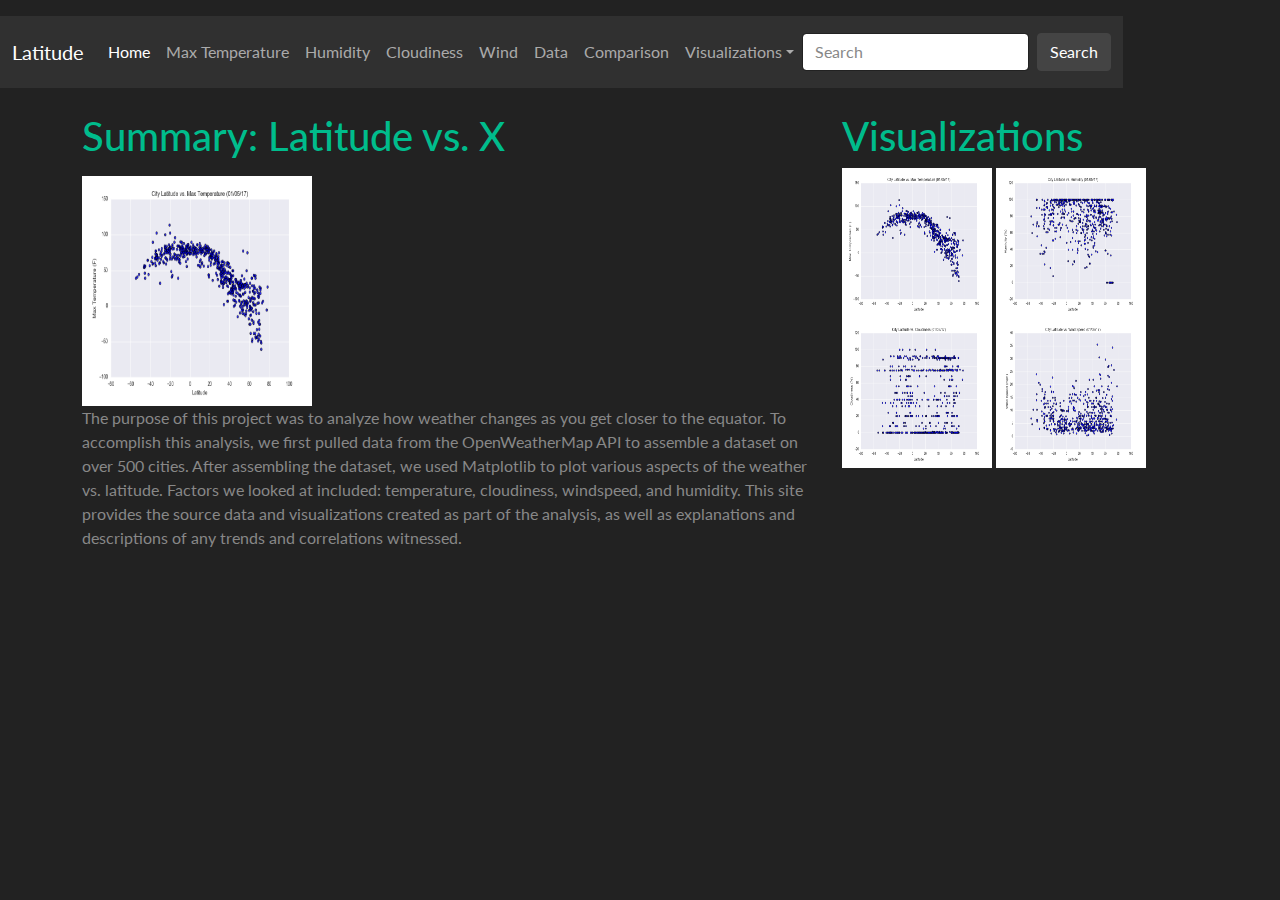
<file: index.html>
<!DOCTYPE html>
<html lang="en">
    <head>
       
    <meta charset="UTF-8">
    <meta name="viewport" content="width=device-width, initial-scale=1.0">
    <meta http-equiv="X-UA-Compatible" content="ie=edge">

    <title>Landing Page</title>

    <!-- Boostrap Stylesheet -->
    <link rel="stylesheet" href="bootstrap.min.css" media="screen">
    <link rel="stylesheet" href="bootstrap.css" media="screen">
    <link rel="stylesheet" href="styles.css" media="screen">

    </head>
    <body>
    <!-- Start of navbar -->
    <nav class="navbar navbar-default">
          <nav class="navbar navbar-expand-lg navbar-dark bg-dark">
            <div class="container-fluid">
              <a class="navbar-brand" href="index.html">Latitude</a>
              <button class="navbar-toggler" type="button" data-bs-toggle="collapse" data-bs-target="#navbarColor02" aria-controls="navbarColor02" aria-expanded="false" aria-label="Toggle navigation">
                <span class="navbar-toggler-icon"></span>
              </button>
          
              <div class="collapse navbar-collapse" id="navbarColor02">
                <ul class="navbar-nav me-auto">
                  <li class="nav-item">
                    <a class="nav-link active" href="index.html"">Home
                      <span class="visually-hidden">(current)</span>
                    </a>
                  </li>
                  <li class="nav-item">
                    <a class="nav-link" href="visualizations/temp.html">Max Temperature</a>
                  </li>
                  <li class="nav-item">
                    <a class="nav-link" href="visualizations/humidity.html">Humidity</a>
                  </li>
                  <li class="nav-item">
                    <a class="nav-link" href="visualizations/cloudiness.html">Cloudiness</a>
                  </li>
                  <li class="nav-item">
                    <a class="nav-link" href="visualizations/wind.html">Wind</a>
                  </li>
                  <li class="nav-item">
                    <a class="nav-link" href="data.html">Data</a></a>
                  </li>
                  <li class="nav-item">
                    <a class="nav-link" href="comparison.html">Comparison</a></a>
                  </li>
                 <li class="nav-item dropdown">
                    <a class="nav-link dropdown-toggle" data-bs-toggle="dropdown" href="#" role="button" aria-haspopup="true" aria-expanded="false">Visualizations</a>
                    <div class="dropdown-menu">
                      <a class="dropdown-item" href="visualizations/temp.html">Max Temperature</a>
                      <a class="dropdown-item" href="visualizations/humidity.html">Humidity</a>
                      <a class="dropdown-item" href="visualizations/cloudiness.html">Cloudiness</a>
                      <a class="dropdown-item" href="visualizations/wind.html">Wind</a>
                    </div>
                 </li>    
                </ul>
                <form class="d-flex">
                  <input class="form-control me-sm-2" type="text" placeholder="Search">
                  <button class="btn btn-secondary my-2 my-sm-0" type="submit">Search</button>
                </form>
              </div>
          </nav>
      <div class="container mt-4">
       <div class="jumbotron">   
        <section class="row">
            <div class="col-md-8">
                <article class="description-content">
                    <h2 class="text-success mb-3 ">Summary: Latitude vs. X</h2>
                    <img src="assets/images/Fig1.png" style="width:230px;height:230px"class="images-fluid float-left" mr-4 ml3 alt="Lattitude vs. Max Temperature" id = "description-image">
                    <p class="text-justify text-muted">
                      The purpose of this project was to analyze how weather changes as you get closer to the equator. 
                      To accomplish this analysis, we first pulled data from the OpenWeatherMap API to assemble a dataset on over 500 cities.
                      After assembling the dataset, we used Matplotlib to plot various aspects of the weather vs. latitude.
                      Factors we looked at included: temperature, cloudiness, windspeed, and humidity. This site provides the source data and visualizations created as part of the analysis, as well as explanations and descriptions of any trends and correlations witnessed.</p>
                </article>
            </div>


            <div class = "col-md-4">
                <section>
                    <h2 class="text-success">Visualizations</h2>
                    <div class="images">
                        <a href="visualizations/temp.html"><img src="assets/images/Fig1.png"  style="width:150px;height:150px"  alt="Lattitude vs. Max Temperature"></a>
                        <a href="visualizations/humidity.html"><img src="assets/images/Fig2.png"  style="width:150px;height:150px" alt="Lattitude vs. Humidity"></a>
                        <a href="visualizations/cloudiness.html"><img src="assets/images/Fig3.png"  style="width:150px;height:150px" alt="Lattitude vs. Cloudiness"></a>
                        <a href="visualizations/wind.html"><img src="assets/images/Fig4.png" style="width:150px;height:150px" alt="Lattitude vs. Wind Speed"></a>
                    </div>
                </section>
            </div>
        </section>
       </div> 
      </div>

    </div> 
        <script type="text/javascript" src="https://code.jquery.com/jquery-2.1.4.min.js"></script>

        <script src="https://maxcdn.bootstrapcdn.com/bootstrap/3.3.6/js/bootstrap.min.js"></script>


    </body> 
</html>
</file>
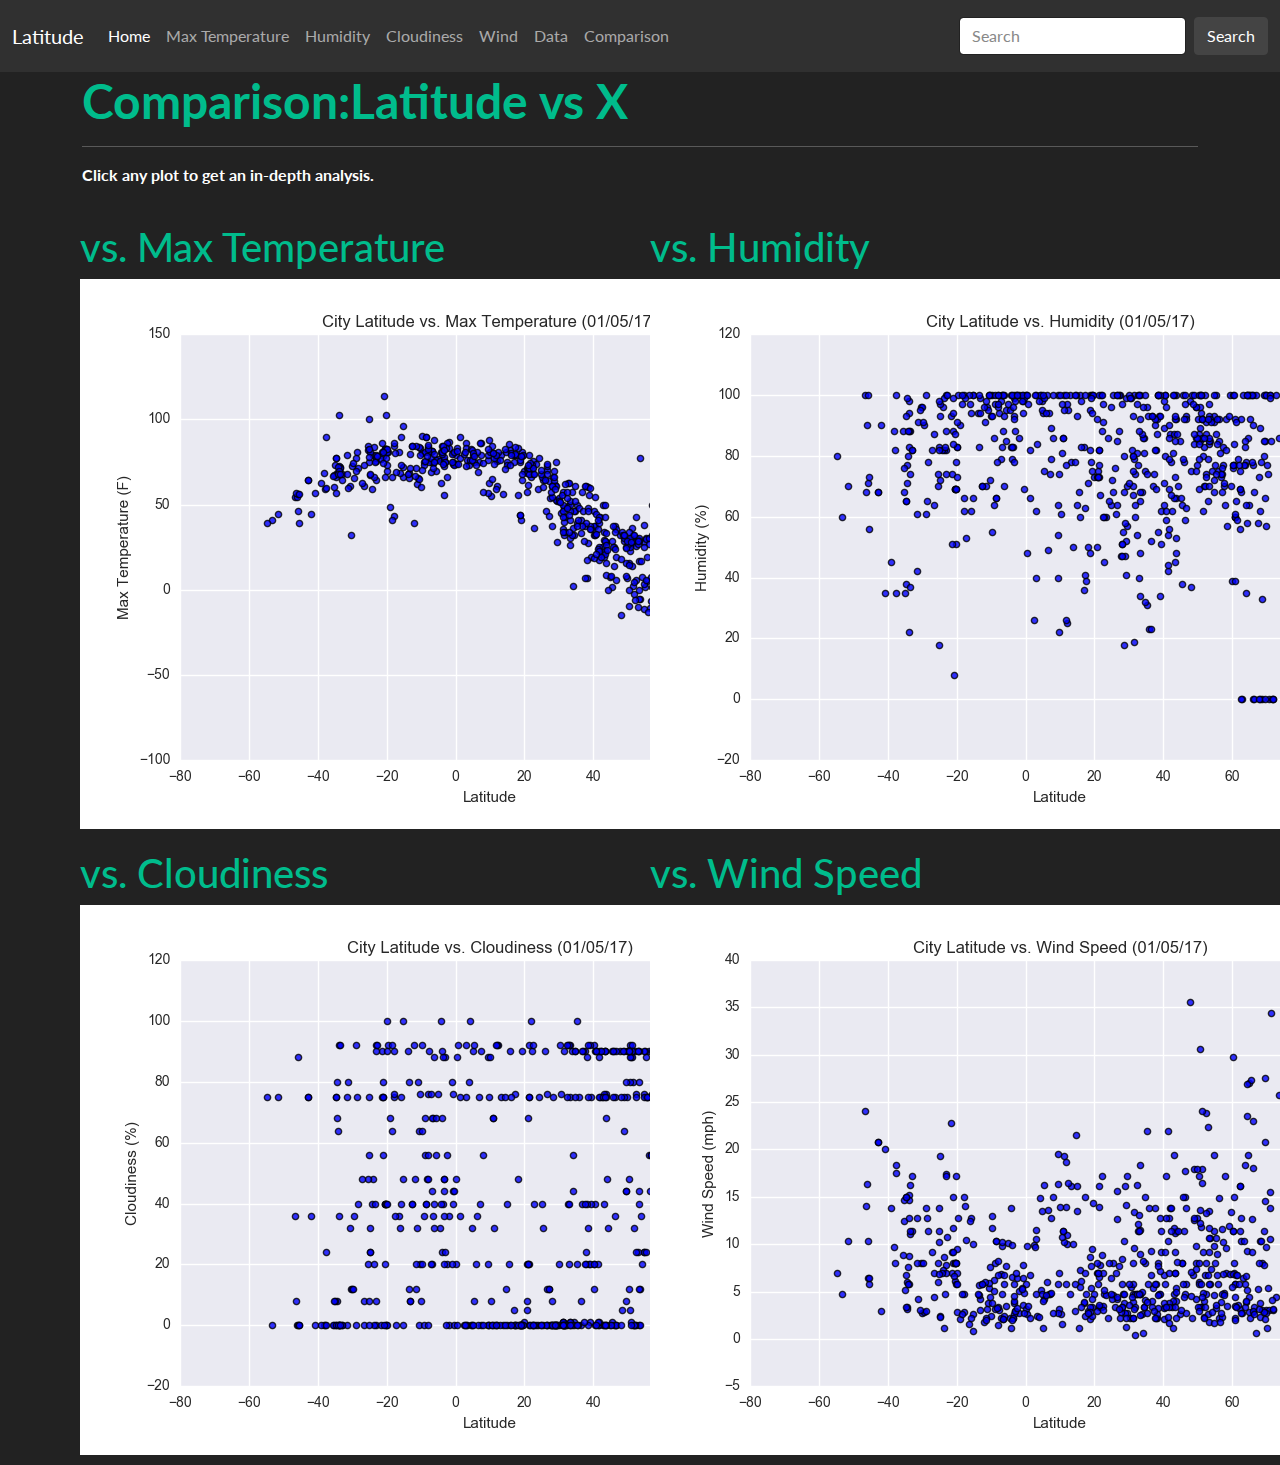
<file: comparison.html>
<!DOCTYPE html>
<html lang="en">
    <head>
       
    <meta charset="UTF-8">
    <meta name="viewport" content="width=device-width, initial-scale=1.0">
    <meta http-equiv="X-UA-Compatible" content="ie=edge">
    <script type="text/javascript" src="https://code.jquery.com/jquery-2.1.4.min.js"></script>
    <script src="https://maxcdn.bootstrapcdn.com/bootstrap/3.3.6/js/bootstrap.min.js"></script>

    <title>Comparison</title>

    <!-- Boostrap Stylesheet -->
    <link rel="stylesheet" href="bootstrap.min.css" media="screen">
    <link rel="stylesheet" href="styles.css" media="screen">

  </head>

  <body>
    <!-- Start of navbar -->
    <nav class="navbar navbar-expand-lg navbar-dark bg-dark">
        <div class="container-fluid">
          <a class="navbar-brand" href="index.html">Latitude</a>
          <button class="navbar-toggler" type="button" data-bs-toggle="collapse" data-bs-target="#navbarColor02" aria-controls="navbarColor02" aria-expanded="false" aria-label="Toggle navigation">
            <span class="navbar-toggler-icon"></span>
          </button>
      
          <div class="collapse navbar-collapse" id="navbarColor02">
            <ul class="navbar-nav me-auto">
              <li class="nav-item">
                <a class="nav-link active" href="index.html">Home
                  <span class="visually-hidden">(current)</span>
                </a>
              </li>
              <li class="nav-item">
                <a class="nav-link" href="visualizations/temp.html">Max Temperature</a>
              </li>
              <li class="nav-item">
                <a class="nav-link" href="visualizations/humidity.html">Humidity</a>
              </li>
              <li class="nav-item">
                <a class="nav-link" href="visualizations/cloudiness.html">Cloudiness</a>
              </li>
              <li class="nav-item">
                <a class="nav-link" href="visualizations/wind.html">Wind</a>
              </li>
              <li class="nav-item">
                <a class="nav-link" href="data.html">Data</a></a>
              </li>
              <li class="nav-item">
                <a class="nav-link" href="comparison.html">Comparison</a></a>
              </li>
              </li>
            </ul>
            <form class="d-flex">
              <input class="form-control me-sm-2" type="text" placeholder="Search">
              <button class="btn btn-secondary my-2 my-sm-0" type="submit">Search</button>
            </form>
          </div>
        </div>
      </nav>
    <div class="container">
        <section class="row">
            <div class="description-content">
                <h1><strong class="text-success">Comparison:Latitude vs X</strong></h1>
                <hr>
                <p><strong> Click any plot to get an in-depth analysis.</strong></p>
                <div class = "container" style="padding-bottom:10px"></div>
                <div class = "row">
                    <div class="col-lg-6" style = "padding: 10px">
                     <h2><div class = "text-success">vs. Max Temperature</div></h2>
                        <a href = "visualizations/temp.html" >
                            <img src="assets/images/Fig1.png" title="Latitude vs. Max Temperature"> 
                        </a>   
                    </div>
                    
                    <div class="col-lg-6" style = "padding: 10px">
                    <h2><div class = "text-success">vs. Humidity</div></h2>
                        <a href = "visualizations/humidity.html" >
                            <img src="assets/images/Fig2.png" title="Latitude vs. Humidity"> 
                        </a>
                    </div>

                    <div class="col-lg-6" style = "padding: 10px">
                        <h2><div class = "text-success">vs. Cloudiness </div></h2>
                        <a href = "visualizations/cloudiness.html" >
                            <img src="assets/images/Fig3.png" title="Latitude vs. Cloudiness"> 
                        </a>
                    </div>
                    <div class="col-lg-6" style = "padding: 10px">
                        <h2><div class = "text-success">vs. Wind Speed</div></h2>
                        <a href = "visualizations/wind.html" >
                            <img src="assets/images/Fig4.png" title="Latitude vs. Wind"> 
                        </a>
                    </div>
                </div>
            </div>


        </section>
    </div>

  </body>
</html>
</file>
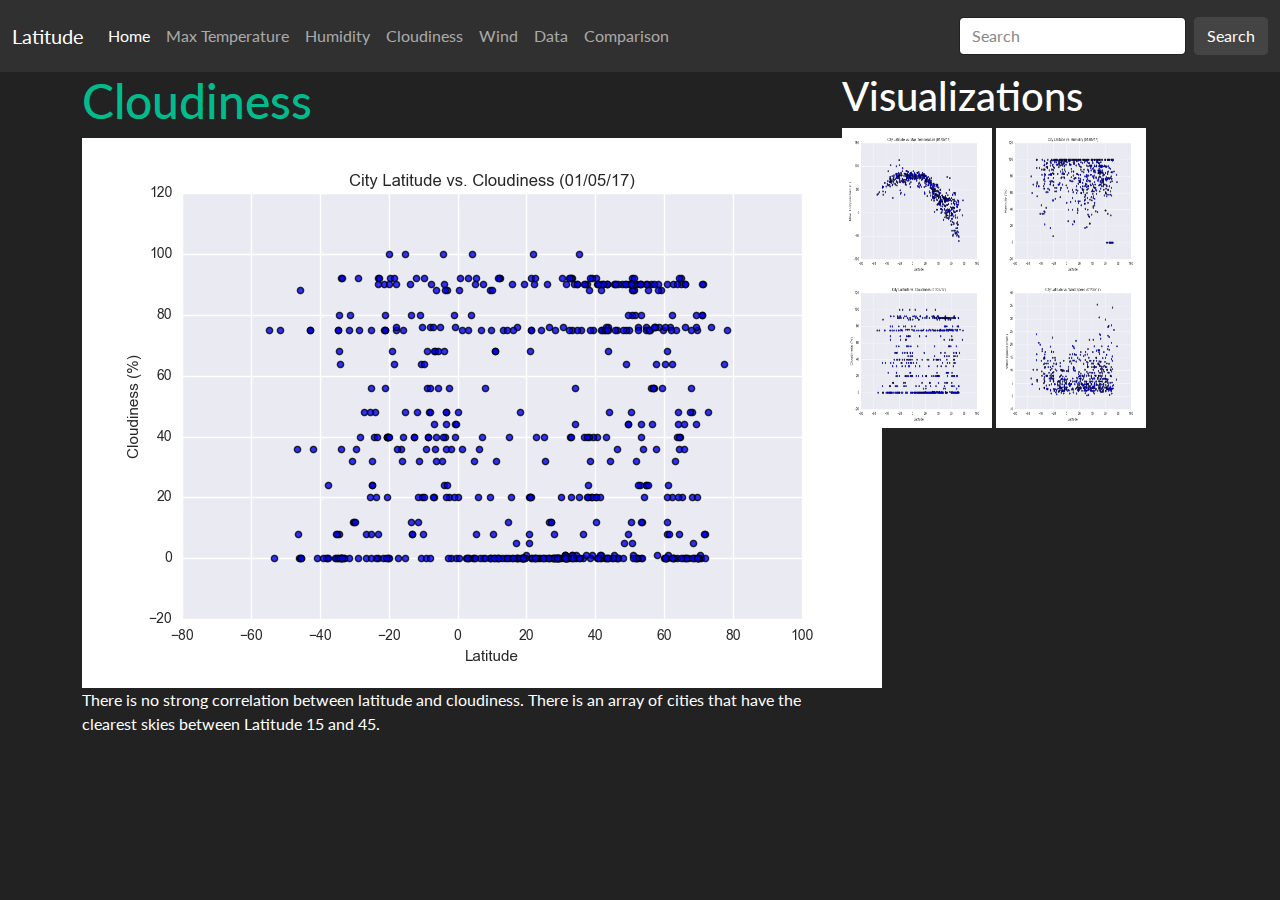
<file: visualizations/cloudiness.html>
<!DOCTYPE html>
<html lang="en">
    <head>
       
    <meta charset="UTF-8">
    <meta name="viewport" content="width=device-width, initial-scale=1.0">
    <meta http-equiv="X-UA-Compatible" content="ie=edge">

    <title>Cloudiness</title>

    <!-- Boostrap Stylesheet -->
    <link rel="stylesheet" href="../bootstrap.min.css" media="screen">

    <link rel="stylesheet" href="../styles.css" media="screen">

  </head>

  <body>
    <!-- Start of navbar -->
    <nav class="navbar navbar-expand-lg navbar-dark bg-dark">
            <div class="container-fluid">
              <a class="navbar-brand" href="../index.html">Latitude</a>
              <button class="navbar-toggler" type="button" data-bs-toggle="collapse" data-bs-target="#navbarColor02" aria-controls="navbarColor02" aria-expanded="false" aria-label="Toggle navigation">
                <span class="navbar-toggler-icon"></span>
              </button>
          
              <div class="collapse navbar-collapse" id="navbarColor02">
                <ul class="navbar-nav me-auto">
                  <li class="nav-item">
                    <a class="nav-link active" href="../index.html">Home
                      <span class="visually-hidden">(current)</span>
                    </a>
                  </li>
                  <li class="nav-item">
                    <a class="nav-link" href="temp.html">Max Temperature</a>
                  </li>
                  <li class="nav-item">
                    <a class="nav-link" href="humidity.html">Humidity</a>
                  </li>
                  <li class="nav-item">
                    <a class="nav-link" href="cloudiness.html">Cloudiness</a>
                  </li>
                  <li class="nav-item">
                    <a class="nav-link" href="wind.html">Wind</a>
                  </li>
                  <li class="nav-item">
                    <a class="nav-link" href="../data.html">Data</a></a>
                  </li>
                  <li class="nav-item">
                    <a class="nav-link" href="../comparison.html">Comparison</a></a>
                  </li>
                  </li>
                </ul>
                <form class="d-flex">
                  <input class="form-control me-sm-2" type="text" placeholder="Search">
                  <button class="btn btn-secondary my-2 my-sm-0" type="submit">Search</button>
                </form>
              </div>
            </div>
          </nav>
    </nav>
    <div class="container">
      <div class="jumbotron"> 
        <section class="row">
            <div class="col-md-8">
                <article class="description-content">
                    <h1 class="text-success">Cloudiness</h1>
                    <img src="../assets/images/Fig3.png" class="images-fluid float" ml3 alt="Latitude vs. Max Temperature" id = "description-image"> 
                    <p class="clearfix text justify">
                        There is no strong correlation between latitude and cloudiness. There is an array of cities that have the clearest skies between Latitude 15 and 45. </p>
                </article>
            </div>

            <div class = "col-md-4">
                <section>
                    <h2 class="title">Visualizations</h2>
                    <div class="images">
                        <a href="temp.html"><img src="../assets/images/Fig1.png" style="width:150px;height:150px" alt="Latitude vs. Max Temperature"></a>
                        <a href="humidity.html"><img src="../assets/images/Fig2.png" style="width:150px;height:150px" alt="Latitude vs. Humidity"></a>
                        <a href="cloudiness.html"><img src="../assets/images/Fig3.png" style="width:150px;height:150px" alt="Latitude vs. Cloudiness"></a>
                        <a href="wind.html"><img src="../assets/images/Fig4.png" style="width:150px;height:150px" alt="Latitude vs. Wind Speed"></a>
                    </div>
                </section>
            </div>
        </section>
      </div>  
    </div>

        <script type="text/javascript" src="https://code.jquery.com/jquery-2.1.4.min.js"></script>

        <script src="https://maxcdn.bootstrapcdn.com/bootstrap/3.3.6/js/bootstrap.min.js"></script>

    </body>
</html>
</file>
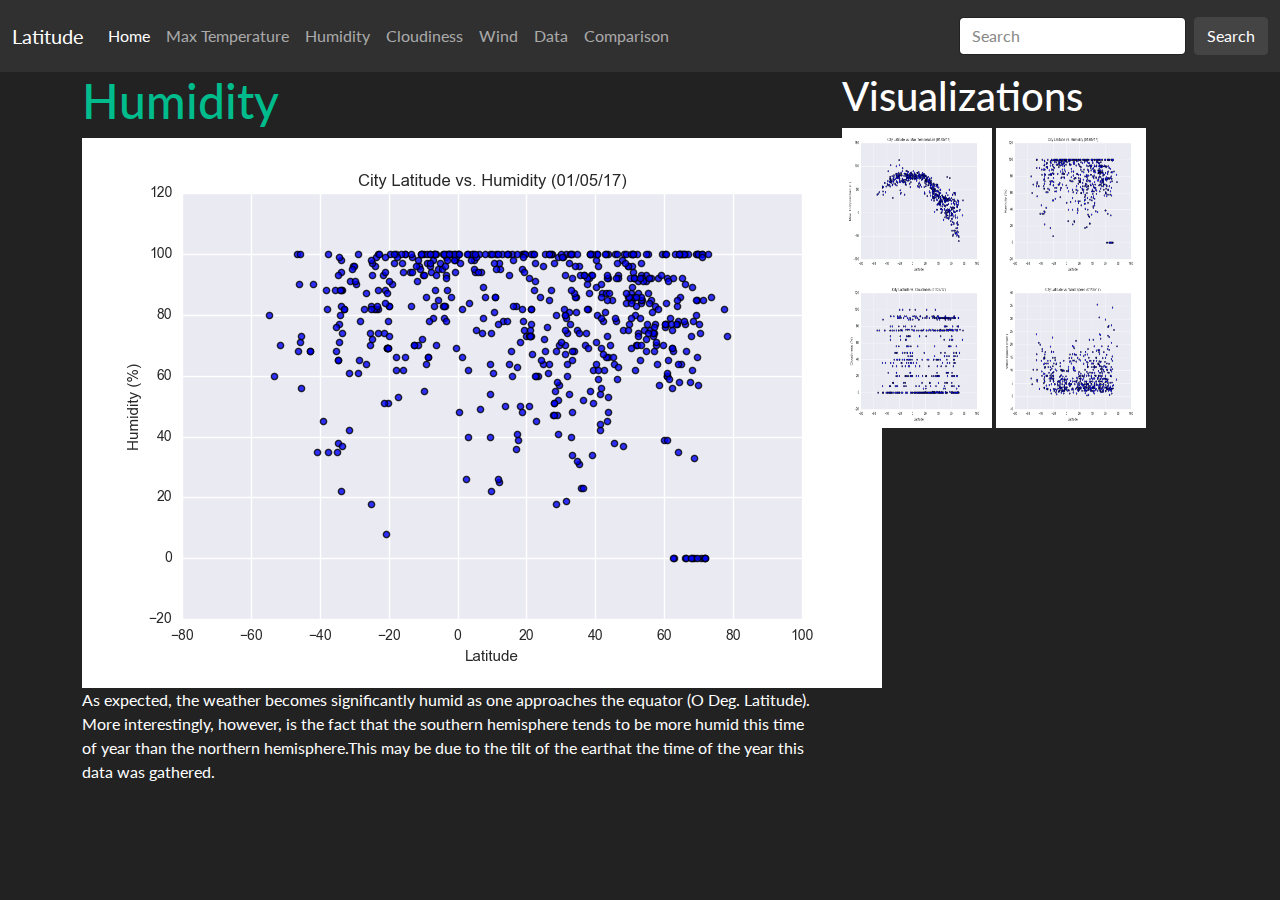
<file: visualizations/humidity.html>
<!DOCTYPE html>
<html lang="en">
    <head>
       
    <meta charset="UTF-8">
    <meta name="viewport" content="width=device-width, initial-scale=1.0">
    <meta http-equiv="X-UA-Compatible" content="ie=edge">

    <title>Humidity</title>

    <!-- Boostrap Stylesheet -->
    <link rel="stylesheet" href="../bootstrap.min.css" media="screen">

    <link rel="stylesheet" href="../styles.css" media="screen">

  </head>

  <body>
    <!-- Start of navbar -->
        <nav class="navbar navbar-expand-lg navbar-dark bg-dark">
            <div class="container-fluid">
              <a class="navbar-brand" href="../index.html">Latitude</a>
              <button class="navbar-toggler" type="button" data-bs-toggle="collapse" data-bs-target="#navbarColor02" aria-controls="navbarColor02" aria-expanded="false" aria-label="Toggle navigation">
                <span class="navbar-toggler-icon"></span>
              </button>
          
              <div class="collapse navbar-collapse" id="navbarColor02">
                <ul class="navbar-nav me-auto">
                  <li class="nav-item">
                    <a class="nav-link active" href="../index.html">Home
                      <span class="visually-hidden">(current)</span>
                    </a>
                  </li>
                  <li class="nav-item">
                    <a class="nav-link" href="temp.html">Max Temperature</a>
                  </li>
                  <li class="nav-item">
                    <a class="nav-link" href="humidity.html">Humidity</a>
                  </li>
                  <li class="nav-item">
                    <a class="nav-link" href="cloudiness.html">Cloudiness</a>
                  </li>
                  <li class="nav-item">
                    <a class="nav-link" href="wind.html">Wind</a>
                  </li>
                  <li class="nav-item">
                    <a class="nav-link" href="../data.html">Data</a></a>
                  </li>
                  <li class="nav-item">
                    <a class="nav-link" href="../comparison.html">Comparison</a></a>
                  </li>
                  </li>
                </ul>
                <form class="d-flex">
                  <input class="form-control me-sm-2" type="text" placeholder="Search">
                  <button class="btn btn-secondary my-2 my-sm-0" type="submit">Search</button>
                </form>
              </div>
            </div>
          </nav>
    </nav>
    <div class="container">
      <div class="jumbotron"> 
        <section class="row">
            <div class="col-md-8">
                <article class="description-content">
                    <h1 class="text-success">Humidity</h1>
                    <img src="../assets/images/Fig2.png" class="images-fluid float" ml3 alt="Latitude vs. Max Temperature" id = "description-image"> 
                    <p class="clearfix text justify">
                       As expected, the weather becomes significantly humid as one approaches the equator (O Deg. Latitude). More interestingly, however, is the fact that the southern hemisphere tends to be more humid this time of year than the northern hemisphere.This may be due to the tilt of the earthat the time of the year this data was gathered.</p>
                </article>
            </div>

            <div class = "col-md-4">
                <section>
                    <h2 class="title">Visualizations</h2>
                    <div class="images">
                        <a href="temp.html"><img src="../assets/images/Fig1.png" style="width:150px;height:150px" alt="Latitude vs. Max Temperature"></a>
                        <a href="humidity.html"><img src="../assets/images/Fig2.png" style="width:150px;height:150px" alt="Latitude vs. Humidity"></a>
                        <a href="cloudiness.html"><img src="../assets/images/Fig3.png" style="width:150px;height:150px" alt="Latitude vs. Cloudiness"></a>
                        <a href="wind.html"><img src="../assets/images/Fig4.png" style="width:150px;height:150px" alt="Latitude vs. Wind Speed"></a>
                    </div>
                </section>
            </div>
        </section>
      </div>  
    </div>

        <script type="text/javascript" src="https://code.jquery.com/jquery-2.1.4.min.js"></script>

        <script src="https://maxcdn.bootstrapcdn.com/bootstrap/3.3.6/js/bootstrap.min.js"></script>

    </body>
</html>
</file>
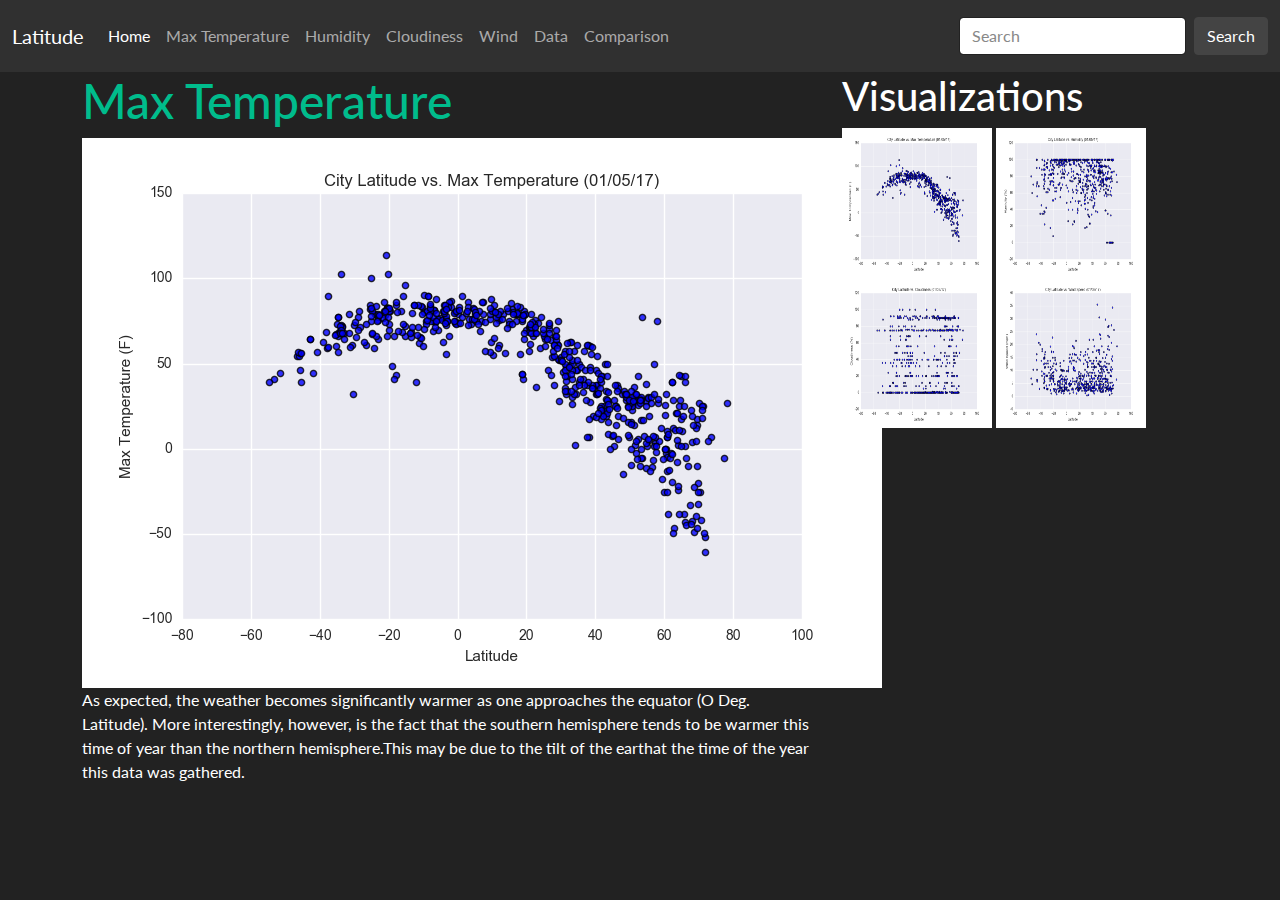
<file: visualizations/temp.html>
<!DOCTYPE html>
<html lang="en">
    <head>
       
    <meta charset="UTF-8">
    <meta name="viewport" content="width=device-width, initial-scale=1.0">
    <meta http-equiv="X-UA-Compatible" content="ie=edge">

    <title>Max Temperature</title>

    <!-- Boostrap Stylesheet -->
    <link rel="stylesheet" href="../bootstrap.min.css" media="screen">

    <link rel="stylesheet" href="../styles.css" media="screen">

  </head>

  <body>
    <!-- Start of navbar -->
        <nav class="navbar navbar-expand-lg navbar-dark bg-dark">
            <div class="container-fluid">
              <a class="navbar-brand" href="../index.html">Latitude</a>
              <button class="navbar-toggler" type="button" data-bs-toggle="collapse" data-bs-target="#navbarColor02" aria-controls="navbarColor02" aria-expanded="false" aria-label="Toggle navigation">
                <span class="navbar-toggler-icon"></span>
              </button>
          
              <div class="collapse navbar-collapse" id="navbarColor02">
                <ul class="navbar-nav me-auto">
                  <li class="nav-item">
                    <a class="nav-link active" href="../index.html"">Home
                      <span class="visually-hidden">(current)</span>
                    </a>
                  </li>
                  <li class="nav-item">
                    <a class="nav-link" href="temp.html">Max Temperature</a>
                  </li>
                  <li class="nav-item">
                    <a class="nav-link" href="humidity.html">Humidity</a>
                  </li>
                  <li class="nav-item">
                    <a class="nav-link" href="cloudiness.html">Cloudiness</a>
                  </li>
                  <li class="nav-item">
                    <a class="nav-link" href="wind.html">Wind</a>
                  </li>
                  <li class="nav-item">
                    <a class="nav-link" href="../data.html">Data</a></a>
                  </li>
                  <li class="nav-item">
                    <a class="nav-link" href="../comparison.html">Comparison</a></a>
                  </li>
                </ul>
                <form class="d-flex">
                  <input class="form-control me-sm-2" type="text" placeholder="Search">
                  <button class="btn btn-secondary my-2 my-sm-0" type="submit">Search</button>
                </form>
              </div>
            </div>
          </nav>
    </nav>
    <div class="container">
      <div class="jumbotron"> 
        <section class="row">
            <div class="col-md-8">
                <article class="description-content">
                    <h1 class="text-success">Max Temperature</h1>
                    <img src="../assets/images/Fig1.png" class="images-fluid float" ml3 alt="Latitude vs. Max Temperature" id = "description-image"> 
                    <p class="clearfix text justify">
                       As expected, the weather becomes significantly warmer as one approaches the equator (O Deg. Latitude). More interestingly, however, is the fact that the southern hemisphere tends to be warmer this time of year than the northern hemisphere.This may be due to the tilt of the earthat the time of the year this data was gathered.</p>
                </article>
            </div>

            <div class = "col-md-4">
                <section>
                    <h2 class="title">Visualizations</h2>
                    <div class="images">
                        <a href="temp.html"><img src="../assets/images/Fig1.png" style="width:150px;height:150px" alt="Latitude vs. Max Temperature"></a>
                        <a href="humidity.html"><img src="../assets/images/Fig2.png" style="width:150px;height:150px" alt="Latitude vs. Humidity"></a>
                        <a href="cloudiness.html"><img src="../assets/images/Fig3.png" style="width:150px;height:150px" alt="Latitude vs. Cloudiness"></a>
                        <a href="wind.html"><img src="../assets/images/Fig4.png" style="width:150px;height:150px" alt="Latitude vs. Wind Speed"></a>
                    </div>
                </section>
            </div>
        </section>
      </div>  
    </div>

        <script type="text/javascript" src="https://code.jquery.com/jquery-2.1.4.min.js"></script>

        <script src="https://maxcdn.bootstrapcdn.com/bootstrap/3.3.6/js/bootstrap.min.js"></script>

    </body>
</html>
</file>
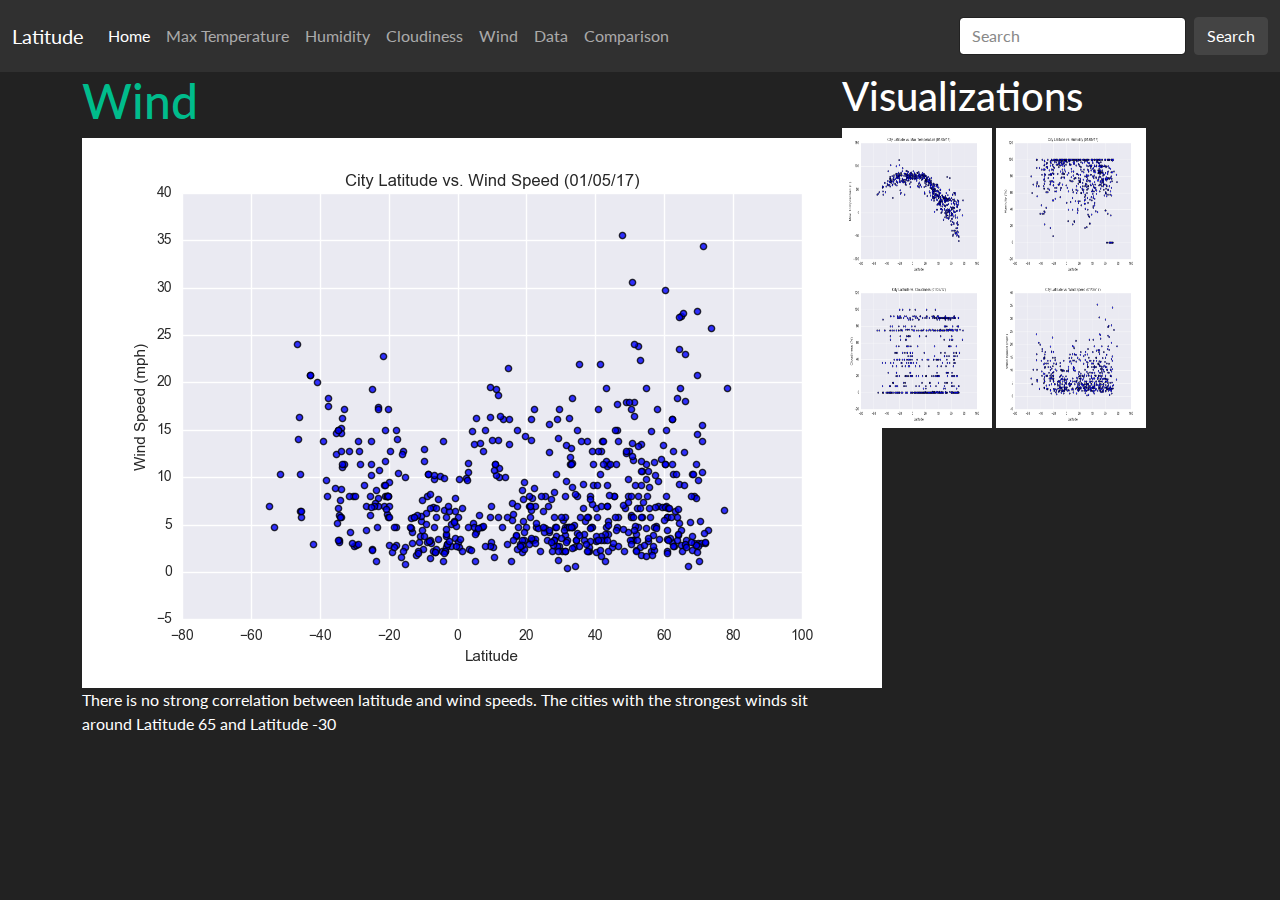
<file: visualizations/wind.html>
<!DOCTYPE html>
<html lang="en">
    <head>
       
    <meta charset="UTF-8">
    <meta name="viewport" content="width=device-width, initial-scale=1.0">
    <meta http-equiv="X-UA-Compatible" content="ie=edge">

    <title>Wind</title>

    <!-- Boostrap Stylesheet -->
    <link rel="stylesheet" href="../bootstrap.min.css" media="screen">

    <link rel="stylesheet" href="../styles.css" media="screen">

  </head>

  <body>
    <!-- Start of navbar -->
        <nav class="navbar navbar-expand-lg navbar-dark bg-dark">
            <div class="container-fluid">
              <a class="navbar-brand" href="../index.html">Latitude</a>
              <button class="navbar-toggler" type="button" data-bs-toggle="collapse" data-bs-target="#navbarColor02" aria-controls="navbarColor02" aria-expanded="false" aria-label="Toggle navigation">
                <span class="navbar-toggler-icon"></span>
              </button>
          
              <div class="collapse navbar-collapse" id="navbarColor02">
                <ul class="navbar-nav me-auto">
                  <li class="nav-item">
                    <a class="nav-link active" href="../index.html">Home
                      <span class="visually-hidden">(current)</span>
                    </a>
                  </li>
                  <li class="nav-item">
                    <a class="nav-link" href="temp.html">Max Temperature</a>
                  </li>
                  <li class="nav-item">
                    <a class="nav-link" href="humidity.html">Humidity</a>
                  </li>
                  <li class="nav-item">
                    <a class="nav-link" href="cloudiness.html">Cloudiness</a>
                  </li>
                  <li class="nav-item">
                    <a class="nav-link" href="wind.html">Wind</a>
                  </li>
                  <li class="nav-item">
                    <a class="nav-link" href="../data.html">Data</a></a>
                  </li>
                  <li class="nav-item">
                    <a class="nav-link" href="../comparison.html">Comparison</a></a>
                  </li>
                  </li>
                </ul>
                <form class="d-flex">
                  <input class="form-control me-sm-2" type="text" placeholder="Search">
                  <button class="btn btn-secondary my-2 my-sm-0" type="submit">Search</button>
                </form>
              </div>
            </div>
          </nav>
    </nav>
    <div class="container">
      <div class="jumbotron"> 
        <section class="row">
            <div class="col-md-8">
                <article class="description-content">
                    <h1 class="text-success">Wind</h1>
                    <img src="../assets/images/Fig4.png" class="images-fluid float" ml3 alt="Latitude vs. Max Temperature" id = "description-image"> 
                    <p class="clearfix text justify">
                        There is no strong correlation between latitude and wind speeds. The cities with the strongest winds sit around Latitude 65 and Latitude -30 
 </p>
                </article>
            </div>

            <div class = "col-md-4">
                <section>
                    <h2 class="title">Visualizations</h2>
                    <div class="images">
                        <a href="temp.html"><img src="../assets/images/Fig1.png" style="width:150px;height:150px" alt="Latitude vs. Max Temperature"></a>
                        <a href="humidity.html"><img src="../assets/images/Fig2.png" style="width:150px;height:150px" alt="Latitude vs. Humidity"></a>
                        <a href="cloudiness.html"><img src="../assets/images/Fig3.png" style="width:150px;height:150px" alt="Latitude vs. Cloudiness"></a>
                        <a href="wind.html"><img src="../assets/images/Fig4.png" style="width:150px;height:150px" alt="Latitude vs. Wind Speed"></a>
                    </div>
                </section>
            </div>
        </section>
      </div>  
    </div>

        <script type="text/javascript" src="https://code.jquery.com/jquery-2.1.4.min.js"></script>

        <script src="https://maxcdn.bootstrapcdn.com/bootstrap/3.3.6/js/bootstrap.min.js"></script>

    </body>
</html>
</file>
<file: styles.css>
.navbar navbar-default {
    float: left;
    height: 50px;
    padding: 15px 15px;
    font-size: 18px;
    line-height: 20px;}
</file>
